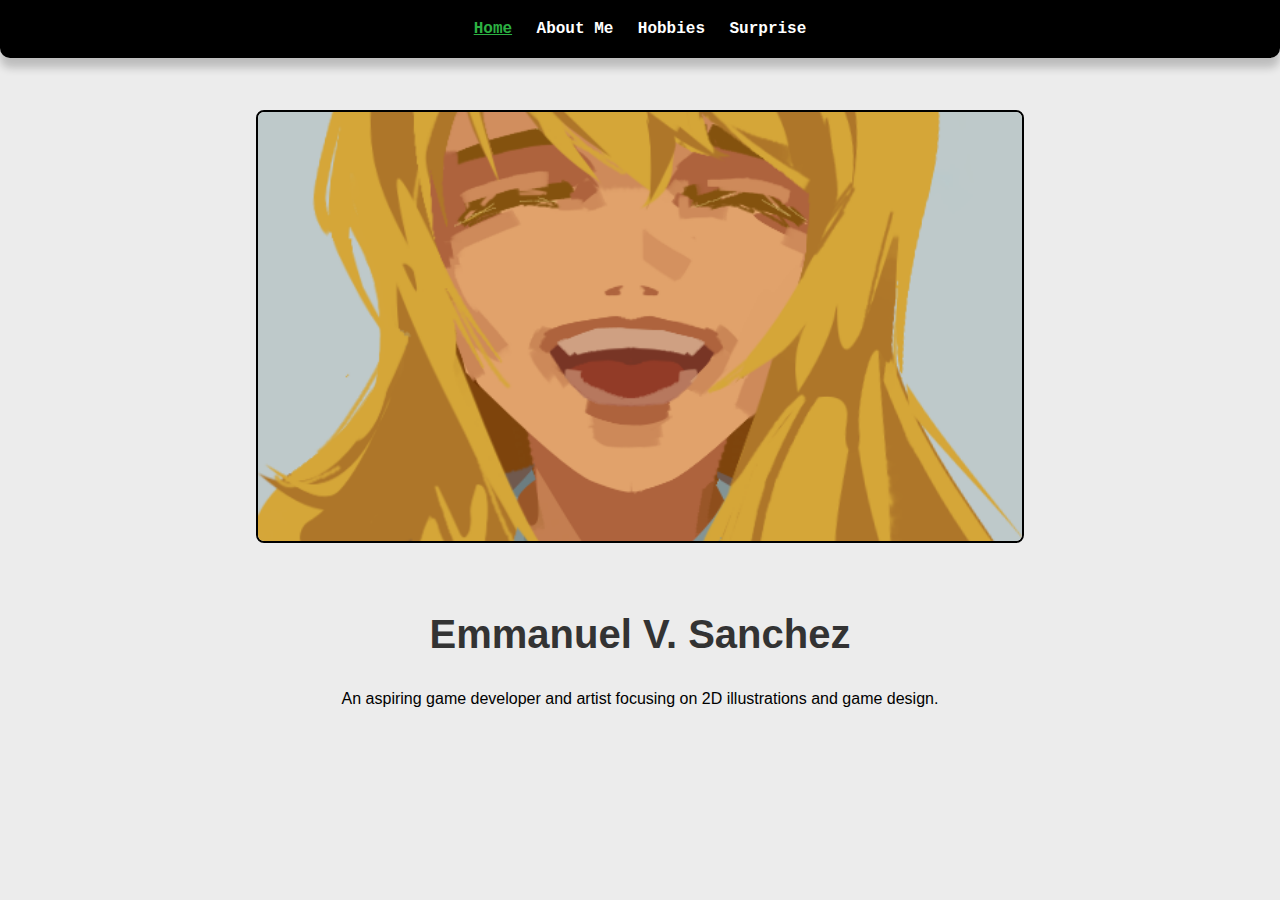
<file: index.html>
<!DOCTYPE html>
<html lang="en">
  <head>
    <meta charset="UTF-8" />
    <meta name="viewport" content="width=device-width, initial-scale=1.0" />
    <title>Hello World!</title>
    <meta
      class="description"
      content="This site contains who is Emmanuel V. Sanchez"
    />
    <link rel="stylesheet" href="css/styling.css" />
  </head>

  <body>
    <nav>
      <a href="index.html" class="active">Home</a>
      <a href="html_files/about_me.html">About Me</a>
      <a href="html_files/hobbies.html">Hobbies</a>
      <a href="html_files/stare.html">Surprise</a>
    </nav>
    <section class="container">
      <div class="slider-wrapper">
        <div class="slider">
          <img
            id="slide-1"
            src="images/anyaaaaa.png"
            alt="Slide 1"
            style="display: block"
          />
          <img
            id="slide-2"
            src="images/cootie.jpg"
            alt="Slide 2"
            style="display: none"
          />
          <img
            id="slide-3"
            src="images/glasses.jpg"
            alt="Slide 3"
            style="display: none"
          />
          <img
            id="slide-4"
            src="images/Finally.jpg"
            alt="Slide 4"
            style="display: none"
          />
          <img
            id="slide-5"
            src="images/Untitled15_20230111071723.png"
            alt="Slide 5"
            style="display: none"
          />
        </div>
        <div class="slider-nav">
          <a href="#slide-1"></a>
          <a href="#slide-2"></a>
          <a href="#slide-3"></a>
          <a href="#slide-4"></a>
          <a href="#slide-5"></a>
        </div>
      </div>
    </section>
    <h1>Emmanuel V. Sanchez</h1>
    <p>
      An aspiring game developer and artist focusing on 2D illustrations and
      game design.
    </p>

    <script src="js/script.js"></script>
    <script src="js/about_me.js"></script>
  </body>
</html>
</file>
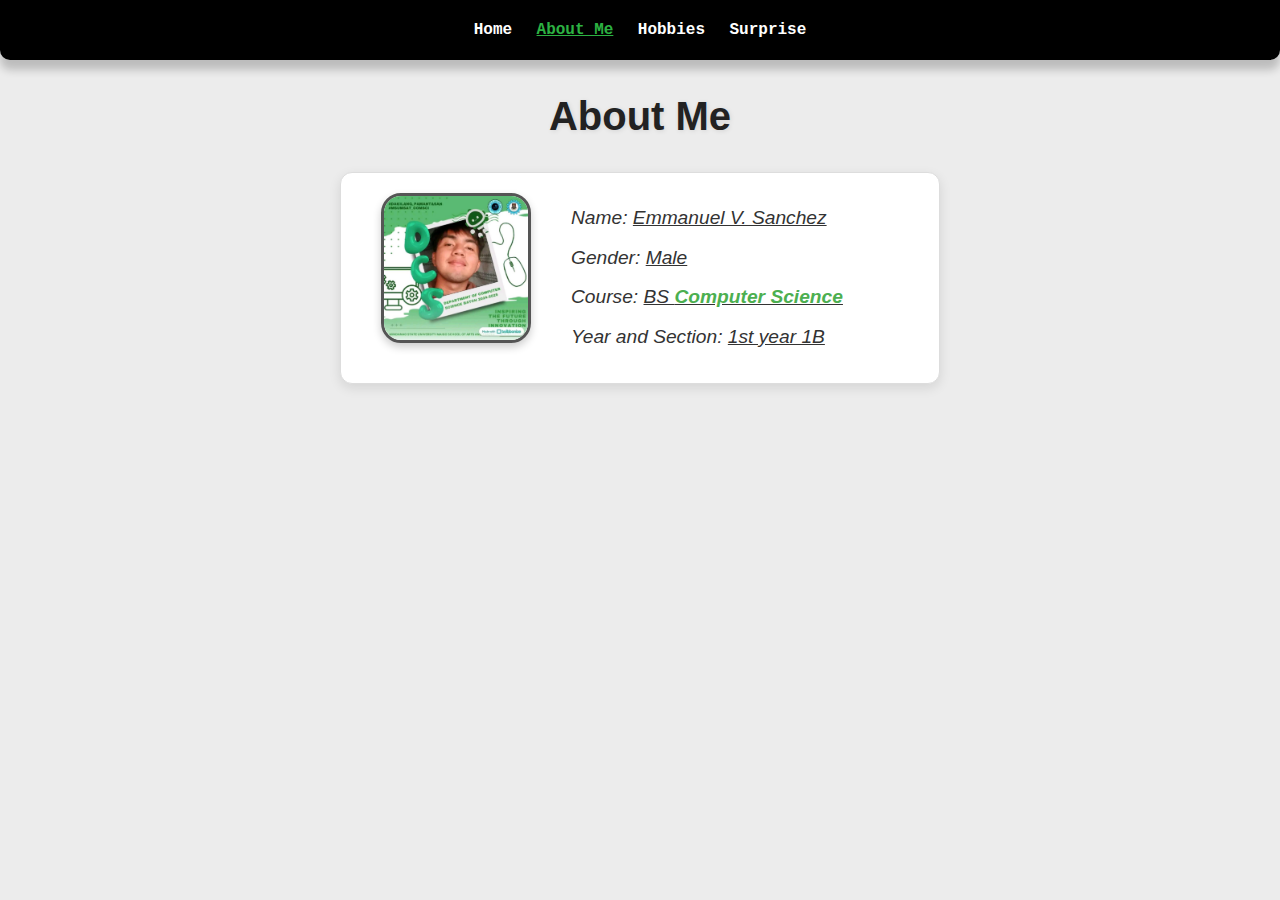
<file: html_files/about_me.html>
<!DOCTYPE html>
<html lang="en">
  <head>
    <meta charset="UTF-8" />
    <meta name="viewport" content="width=device-width, initial-scale=1.0" />
    <title>About Me</title>
    <link rel="stylesheet" href="../css/about_me.css" />
  </head>
  <body>
    <nav>
      <a href="../index.html">Home</a>
      <a hclass="active" href="../html_files/about_me.html">About Me</a>
      <a href="../html_files/hobbies.html">Hobbies</a>
      <a href="../html_files/stare.html">Surprise</a>
    </nav>
    <h1>About Me</h1>

    <div class="me">
      <img class="pfp" src="../images/pfp_emman.jpg" alt="My PFP" />
      <div class="details">
        <h2>Name: <em>Emmanuel V. Sanchez</em></h2>
        <h2>Gender: <em>Male</em></h2>
        <h2>
          Course:
          <em> BS <strong>Computer Science</strong> </em>
        </h2>
        <h2>Year and Section: <em>1st year 1B</em></h2>
      </div>
    </div>

    <script src="../js/about_me.js"></script>
  </body>
</html>
</file>
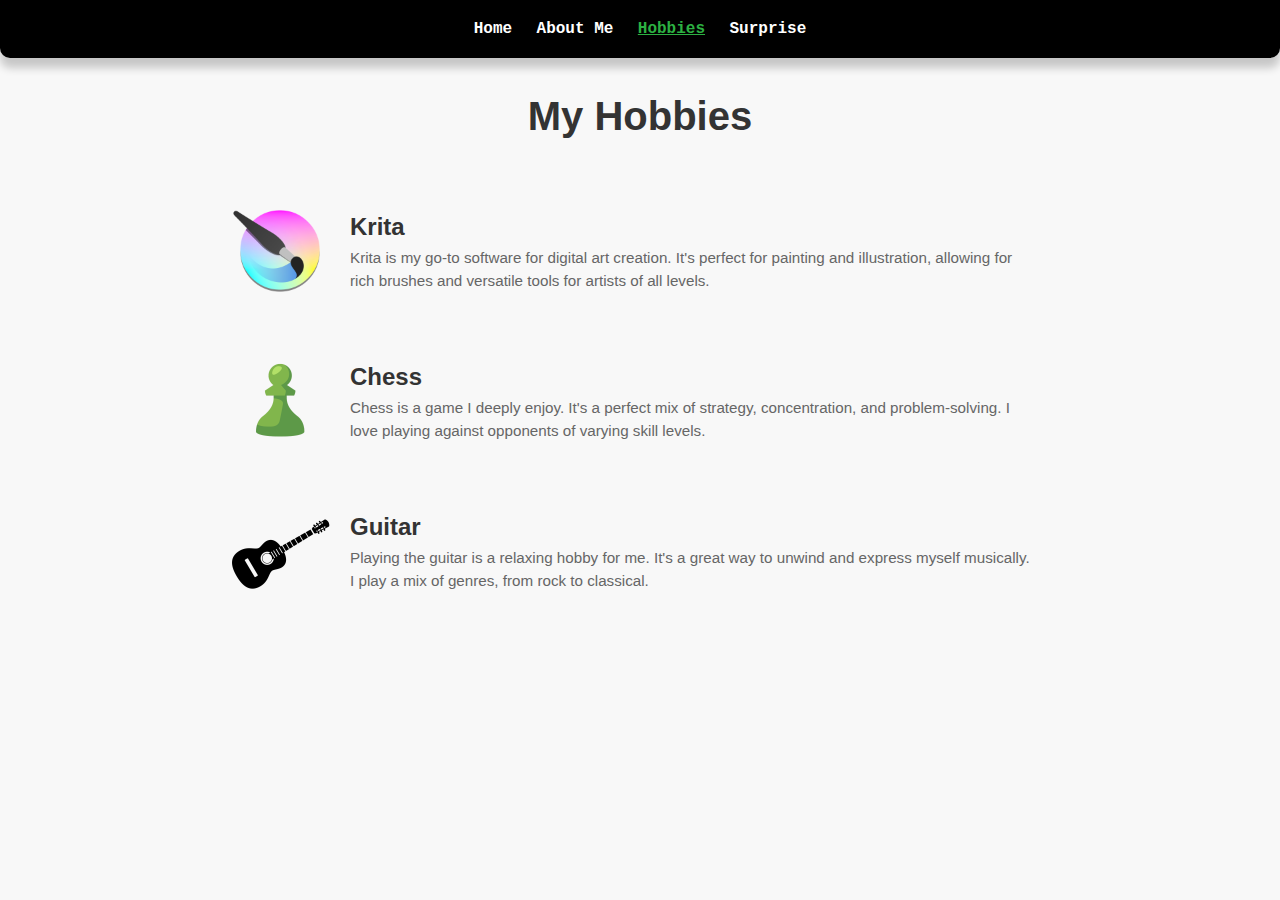
<file: html_files/hobbies.html>
<!DOCTYPE html>
<html lang="en">
  <head>
    <meta charset="UTF-8" />
    <meta name="viewport" content="width=device-width, initial-scale=1.0" />
    <title>My Hobbies</title>
    <link rel="stylesheet" href="../css/hobbies.css" />
  </head>
  <body>
    <nav>
      <a href="../index.html">Home</a>
      <a href="../html_files/about_me.html">About Me</a>
      <a href="../html_files/hobbies.html" class="active">Hobbies</a>
      <a href="../html_files/stare.html">Surprise</a>
    </nav>
    <h1>My Hobbies</h1>
    <section class="container">
      <div class="content-layout">
        <!-- Hobby 1 -->
        <div class="hobby">
          <img src="../images/Krita-Logo-1.png" alt="Krita" />
          <div>
            <h2>Krita</h2>
            <p>
              Krita is my go-to software for digital art creation. It's perfect
              for painting and illustration, allowing for rich brushes and
              versatile tools for artists of all levels.
            </p>
          </div>
        </div>

        <!-- Hobby 2 -->
        <div class="hobby">
          <img src="../images/id2CqwbEe4_1732466170343.png" alt="Chess" />
          <div>
            <h2>Chess</h2>
            <p>
              Chess is a game I deeply enjoy. It's a perfect mix of strategy,
              concentration, and problem-solving. I love playing against
              opponents of varying skill levels.
            </p>
          </div>
        </div>

        <!-- Hobby 3 -->
        <div class="hobby">
          <img src="../images/pngwing.com.png" alt="Guitar" />
          <div>
            <h2>Guitar</h2>
            <p>
              Playing the guitar is a relaxing hobby for me. It's a great way to
              unwind and express myself musically. I play a mix of genres, from
              rock to classical.
            </p>
          </div>
        </div>
      </div>
    </section>
  </body>
</html>
</file>
<file: css/styling.css>
.container {
  padding: 2rem;
}
.slider-wrapper {
  position: relative;
  max-width: 48rem;
  margin: 0 auto;
}
.slider {
  display: flex;
  aspect-ratio: 16/9;
  overflow-x: auto;
  scroll-snap-type: x mandatory;
  scroll-behavior: smooth;
  
  border-radius: 0.5rem;
  border: 2px solid #000;
}
.slider img {
  flex: 1 0 100%;
  scroll-snap-align: start;
  object-fit: cover;
}
.slider-nav {
  display: flex;
  column-gap: 1rem;
  position: absolute;
  bottom: 1.25rem;
  left: 50%;
  transform: translateX(-50%);
  z-index: 1;
}

body {
  background: #ececec;
  font-family: 'Segoe UI', Tahoma, Geneva, Verdana, sans-serif;
  margin: 0;
  padding: 0;
  line-height: 1.6;
}

nav {
  background-color: #000;
  padding: 15px;
  text-align: center;
  border-bottom-left-radius: 10px;
  border-bottom-right-radius: 10px;
  box-shadow: 0px 10px 8px rgba(0, 0, 0, 0.2);
  margin-bottom: 20px; /* Add spacing below navigation */
}

nav a {
  color: #fff;
  text-decoration: none;
  margin-right: 20px;
  font-family: 'Courier New', Courier, monospace;
  font-size: 16px;
  font-weight: bold;
  transition: color 0.3s ease, transform 0.2s ease;
}

nav a:last-child {
  margin-right: 0;
}

nav a:hover {
  color: #2cb142;
  transform: scale(1.1); /* Slight zoom effect on hover */
}

nav a.active {
  color: #2cb142; /* Highlight active link with green */
  text-decoration: underline;
}

h1 {
  font-family: Impact, Haettenschweiler, 'Arial Narrow Bold', sans-serif;
  text-align: center;
  font-size: 2.5rem;
  margin-bottom: 20px;
  color: #333;
}

h1 {
  font-family: Impact, Haettenschweiler, "Arial Narrow Bold", sans-serif;
  text-align: center;
}
p {
  font-family: "Franklin Gothic Medium", "Arial Narrow", Arial, sans-serif;
  text-align: center;
}
</file>
<file: css/about_me.css>
/* Universal Styling */
* {
  box-sizing: border-box; /* Ensures consistent layout */
  margin: 0;
  padding: 0;
}

body {
  background: #ececec; /* Unified background */
  font-family: 'Segoe UI', Tahoma, Geneva, Verdana, sans-serif; /* Consistent font family */
  line-height: 1.8; /* Improved readability */
  font-size: 16px;
  color: #333;

}

/* Navigation Styles */
nav {
  background-color: #000;
  padding: 15px;
  text-align: center;
  border-bottom-left-radius: 10px;
  border-bottom-right-radius: 10px;
  box-shadow: 0px 10px 8px rgba(0, 0, 0, 0.2);
  margin-bottom: 20px;
  
}

nav a {
  color: #fff;
  text-decoration: none;
  margin-right: 20px;
  font-family: 'Courier New', Courier, monospace;
  font-size: 16px;
  font-weight: bold;
  transition: color 0.3s ease, transform 0.2s ease;
}

nav a:last-child {
  margin-right: 0;
}

nav a:hover {
  color: #2cb142;
  transform: scale(1.1);
}

nav a.active {
  color: #2cb142;
  text-decoration: underline;
}


/* Header Styling */
h1 {
  font-family: Impact, Haettenschweiler, 'Arial Narrow Bold', sans-serif;
  text-align: center;
  font-size: 2.5rem;
  margin-bottom: 20px;
  color: #222;
  text-shadow: 1px 1px 5px rgba(0, 0, 0, 0.1);
  margin-top: 0;
}

p {
  font-family: "Franklin Gothic Medium", "Arial Narrow", Arial, sans-serif;
  text-align: center;
}

/* Profile Picture Styling */
.pfp {
  width: 150px;
  border: 3px solid #555;
  border-radius: 20px;
  box-shadow: 0px 4px 8px rgba(0, 0, 0, 0.2);
  margin: 0 20px 20px;
}

/* Text Container Styling */
.me {
  display: flex;
  flex-direction: row;
  align-items: center;
  padding: 20px;
  border-radius: 12px;
  background: #fff;
  border: 1px solid #ddd;
  box-shadow: 0px 4px 12px rgba(0, 0, 0, 0.1);
  max-width: 600px;
  margin: 20px auto;
  gap: 20px; /* Add spacing between profile picture and text */
}

h2 {
  font-size: 1.2rem;
  color: #333;
  margin: 5px 0;
  font-weight: lighter;
}

.details {
  font-style: italic;
  color: #666;
  font-size: 0.9rem;
}
h2 em{
  text-decoration: underline;
  font-weight: bolder;
}
h2 strong {
  color: #4caf50;
}

/* Slider Component Styling */
.container {
  padding: 2rem;
}

.slider-wrapper {
  position: relative;
  max-width: 48rem;
  margin: 0 auto;
}

.slider {
  display: flex;
  aspect-ratio: 16/9;
  overflow-x: auto;
  scroll-snap-type: x mandatory;
  scroll-behavior: smooth;
  border-radius: 0.5rem;
  border: 2px solid #000;
}

.slider img {
  flex: 1 0 100%;
  scroll-snap-align: start;
  object-fit: cover;
}

.slider-nav {
  display: flex;
  column-gap: 1rem;
  position: absolute;
  bottom: 1.25rem;
  left: 50%;
  transform: translateX(-50%);
  z-index: 1;
}

/* Responsive Styling for Smaller Screens */
@media (max-width: 768px) {
  .me {
    flex-direction: column;
    align-items: center;
  }
}
</file>
<file: css/hobbies.css>
body {
  background: #f8f8f8;
  font-family: 'Segoe UI', Tahoma, Geneva, Verdana, sans-serif;
  margin: 0;
  padding: 0;
  line-height: 1.6;
}

/* Navigation Styles */
nav {
  background-color: #000;
  padding: 15px;
  text-align: center;
  border-bottom-left-radius: 10px;
  border-bottom-right-radius: 10px;
  box-shadow: 0px 10px 8px rgba(0, 0, 0, 0.2);
  margin-bottom: 20px;
}

nav a {
  color: #fff;
  text-decoration: none;
  margin-right: 20px;
  font-family: 'Courier New', Courier, monospace;
  font-size: 16px;
  font-weight: bold;
  transition: color 0.3s ease, transform 0.2s ease;
}

nav a:last-child {
  margin-right: 0;
}

nav a:hover {
  color: #2cb142;
  transform: scale(1.1);
}

nav a.active {
  color: #2cb142;
  text-decoration: underline;
}

/* Header Styles */
h1 {
  font-family: Impact, Haettenschweiler, "Arial Narrow Bold", sans-serif;
  text-align: center;
  font-size: 2.5rem;
  margin-bottom: 20px;
  color: #333;
}

/* Layout for Hobby Descriptions and Images */
.container {
  padding: 2rem;
  text-align: center;
}

.content-layout {
  display: flex;
  justify-content: center;
  gap: 30px;
  flex-wrap: wrap; /* Allows content to wrap on smaller screens */
}

.hobby {
  display: flex;
  flex-direction: row;
  align-items: center; /* Aligns image and text horizontally */
  gap: 20px; /* Space between image and text */
  margin-bottom: 20px;
  max-width: 800px; /* Limit the width of each hobby section */
  text-align: left;
  padding-right: 20px;
}

.hobby img {
  width: 100px; /* Fixed image width */
  height: 100px; /* Fixed image height */
  object-fit: cover;
  border-radius: 8px; /* Rounded corners for the image */
  
}
.hobby img:hover{
  background: #fff;
  box-shadow: 5px 5px 5px rgba(0, 0, 0, .1);
}
.hobby h2 {
  font-size: 1.5rem; /* Smaller heading size */
  color: #333;
  margin: 0;
}

.hobby p {
  font-size: 0.95rem; /* Slightly smaller text */
  color: #666;
  line-height: 1.5;
  max-width: 700px;
  margin: 0 auto;
}
</file>
